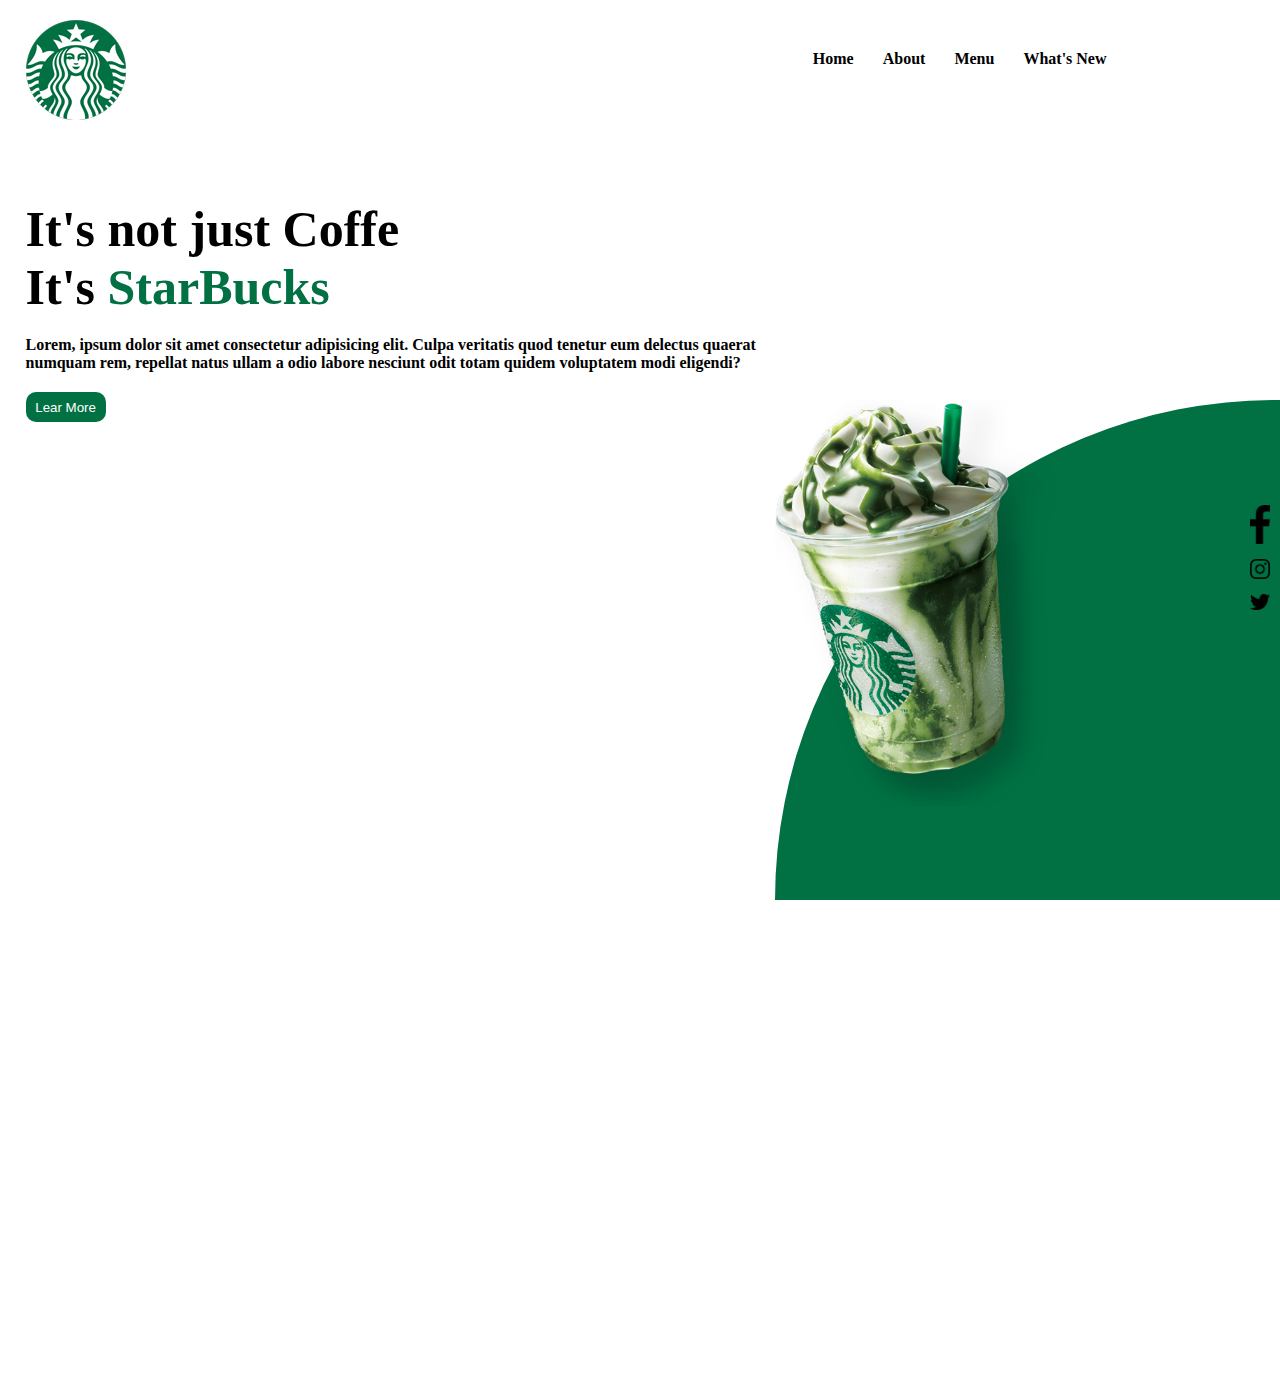
<file: index.html>
<!DOCTYPE html>
<html lang="pt-br">
<head>
    <meta charset="UTF-8">
    <meta http-equiv="X-UA-Compatible" content="IE=edge">
    <meta name="viewport" content="width=device-width, initial-scale=1.0, maximum-scale=1.0">
    <title>StarBucks Coffee</title>
    <link rel="stylesheet" href="CSS/style.css">
</head>
<body>
    <header>
        <div class="center">
            <div class="logo"><img src="imagens/logo.png" alt=""/></div><!--logo-->
            <div class="menu">
                <a href="http://">Home</a>
                <a href="http://">About</a>
                <a href="http://">Menu</a>
                <a href="http://">What's New</a>
            </div><!--menu-->
        </div><!--center-->
    </header>
    <section class="sobre">
        <div class="extras">
            <img class="coffe" src="imagens/img1.png" alt="">
            <div class="social-media">
                <a href="http://"></a><img src="imagens/facebook.png" alt="">
                <a href="http://"></a><img src="imagens/instagram.png" alt="">
                <a href="http://"></a><img src="imagens/twitter.png" alt="">
            </div>
                </div><!--extras-->
                <div class="center">
                    <div class="texto-sobre">
                        <h1>It's not just Coffe</br>It's <span style="color: #017143;">StarBucks</span></s></h1>
                        <p>Lorem, ipsum dolor sit amet consectetur adipisicing elit. Culpa veritatis quod tenetur eum delectus quaerat numquam rem, repellat natus ullam a odio labore nesciunt odit totam quidem voluptatem modi eligendi?</p>
                        <button>Lear More</button>
                    </div>
                </div>
        </div>
    </section>
    </body>
</html>
</file>
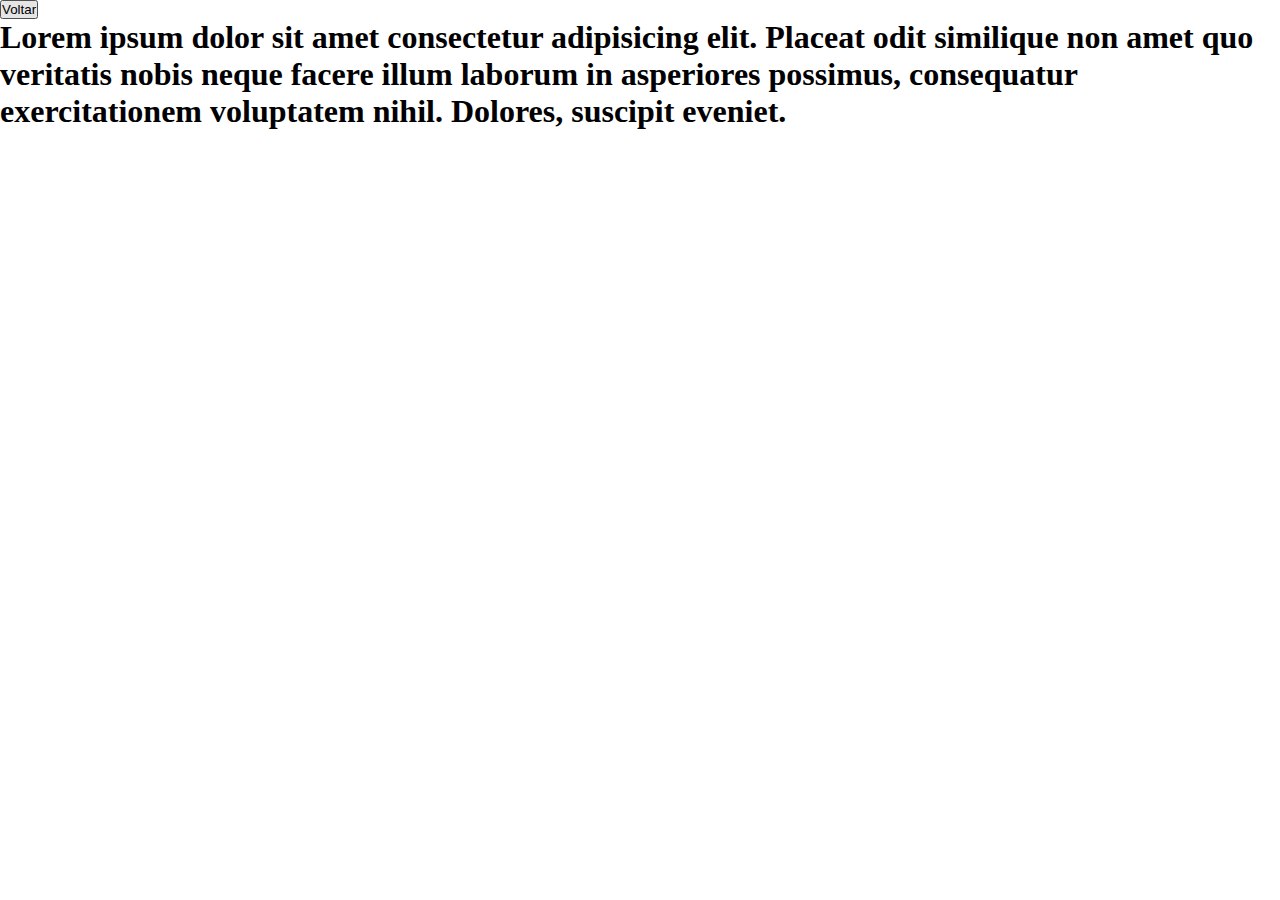
<file: Menu.html>
<!DOCTYPE html>
<html lang="en">
<head>
    <meta charset="UTF-8">
    <meta http-equiv="X-UA-Compatible" content="IE=edge">
    <meta name="viewport" content="width=device-width, initial-scale=1.0">
    <title>About</title>
    <link rel="stylesheet" href="CSS/style.css">
</head>
<body>
    <div class="Menu">
        <button>Voltar</button>
        <h1>Lorem ipsum dolor sit amet consectetur adipisicing elit. Placeat odit similique non amet quo veritatis nobis neque facere illum laborum in asperiores possimus, consequatur exercitationem voluptatem nihil. Dolores, suscipit eveniet.</h1>
        
    </div>
</body>
</html>
</file>
<file: CSS/style.css>
*{
    margin: 0;
    padding: 0;
    box-sizing: border-box;
}

.center{
    display: flex;
    flex-wrap: wrap;
    max-width: 1280px;
    margin: 0 auto;
    padding: 0 2%;
}

html,body{
    height: 100%;
    overflow-y: hidden;
    overflow-x: hidden;
}

header{
    height: 200px;
    padding: 20px 0;
}

.logo{
    width: 50%;
}

.menu{
    padding-top: 30px;
    width: 40%;
    text-align: right;
}

.menu a{
    color:black;
    text-decoration: none;
    font-weight: bold;
    margin-right: 25px;
}

section.sobre{
    height: calc(100% - 200px);
    position: relative;
}

.extras{
    position: absolute;
    bottom: -500px;
    right: -495px;
    width: 1000px;
    height: 1000px;
    border-radius: 50%;
    background-color: #017143;
    a

}

.coffe{
    width: 280px;
}

.social-media{
    position: absolute;
    right: 490px;
    top: 90px;
}

.social-media img{
    display: block;
    width: 20px;
    margin: 15px ;
}

.texto-sobre p{
   margin: 20px 0;
   color: black;
   font: 14px;
   font-weight: bold;
   max-width: 800px;
}

.texto-sobre h1{
    font-size: 50px;
}

.texto-sobre button{
    border: 0;
    background-color: #017143;
    color: white;
    border-radius: 10px;
    width: 80px;
    height: 30px;
    cursor: pointer;
}
</file>
